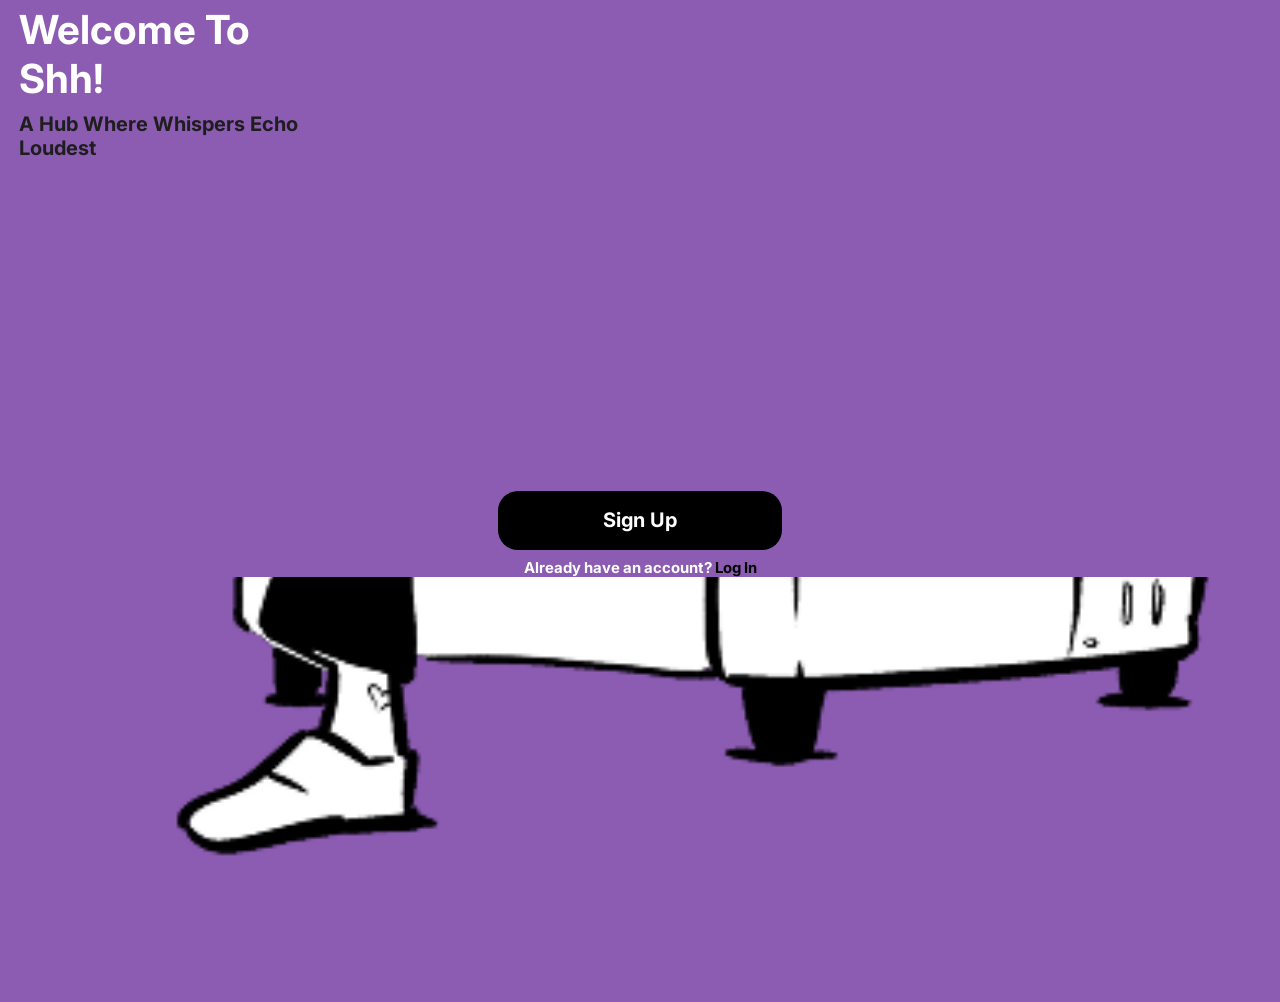
<file: index.html>
<!DOCTYPE html>
<html lang="en">
<head>
    <meta charset="UTF-8">
    <meta name="viewport" content="width=device-width, initial-scale=1.0">
    <title>MOBILE-APP-LOGIN-PAGE</title>
    <link rel="stylesheet" href="src/css/style.css">
</head>
<body>
    <header>
        <h1>Welcome To Shh!</h1>
        <p>A Hub Where Whispers Echo Loudest</p>
    </header>
    <main>
        <section class="section__images">
            <img src="src/stora/img/cloud-left.png" >
            <img src="src/stora/img/cloud-right.png" >
        </section>
        <section class="section__form">
            <a href="sign-up.html">Sign Up</a>
            <p>Already have an account? <a href="views/login.html">Log In</a></p>
        </section>
    </main>
    <footer>
        <img src="src/stora/img/girl.png">
    </footer>
</body>
</html>
</file>
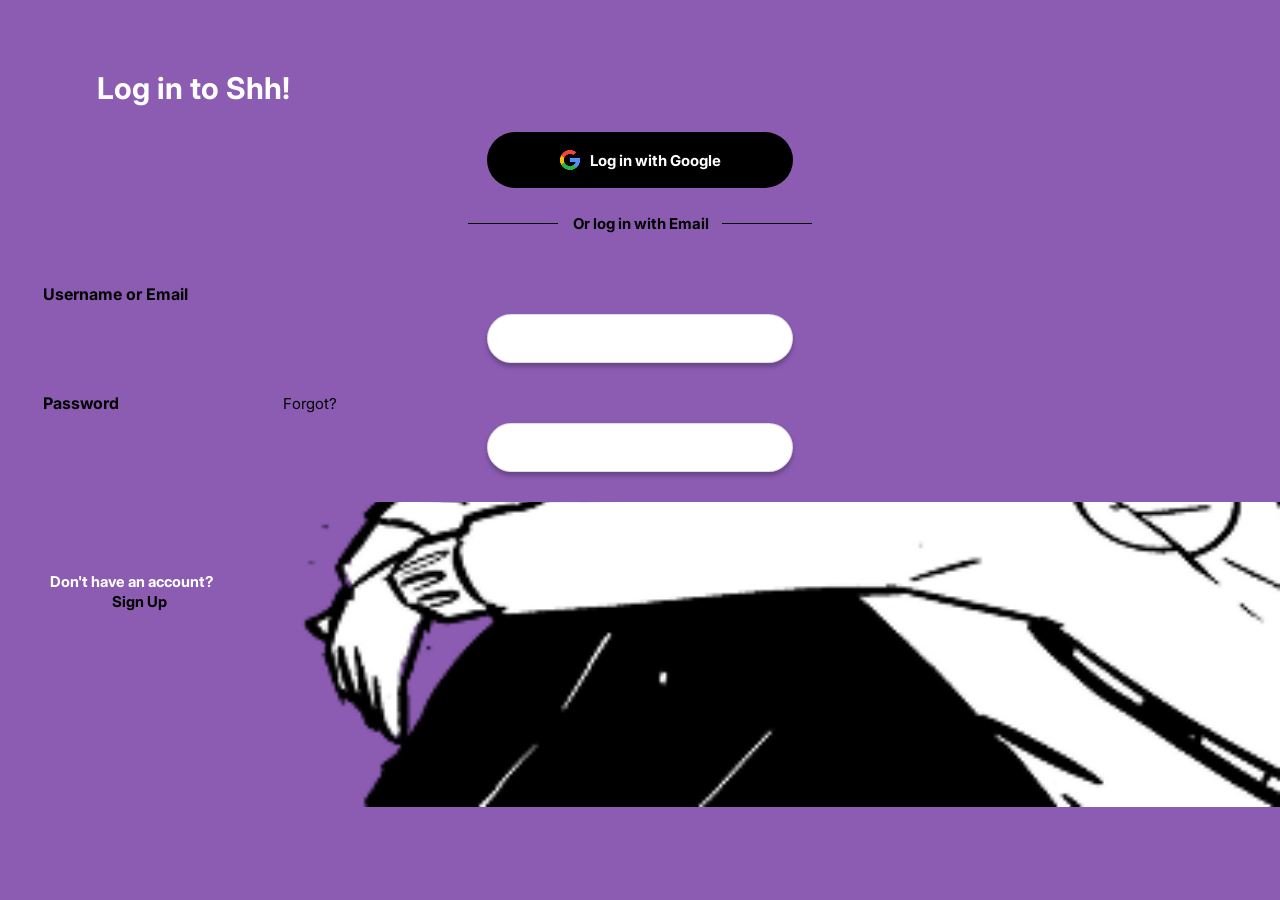
<file: views/login.html>
<!DOCTYPE html>
<html lang="en">
<head>
    <meta charset="UTF-8">
    <link rel="stylesheet" href="../src/css/login.css">
    <meta name="viewport" content="width=device-width, initial-scale=1.0">
    <title>Log In</title>
</head>
<body>
    <header>
        <h1>Log in to Shh!</h1>
        <a href="#"><img src="../src/stora/img/google.png">Log in with Google</a>
        <p><img src="../src/stora/img/Line.png"> Or log in with Email <img src="../src/stora/img/Line.png"></p>
    </header>
        
    <main>
        <form>
            <label for="email">Username or Email</label>
                <input type="text" >
            <label for="password">Password <a href="#">Forgot?</a></label>
                <input type="password" >
        
        </form>
        
    </main>
    <footer>
        <section class="section__form">
            <p>Don't have an account?</p>
            <a href="views/login.html">Sign Up</a>
        </section>
        <img src="../src/stora/img/girl-two.png">
    </footer>
    
</body>
</html>
</file>
<file: src/css/style.css>
@import url(variables.css);
*{
    margin: 0;
    padding: 0;
    box-sizing: border-box;
    font-family: "Inter_18pt-Regular";
    
}

body{
    background-color: var(--color-5);
}

/********************* Header **********************/

header{
    margin-left: 19px;
    margin-right: 19px;
    margin-top: 5px;
}

header h1{
    width: 264px;
    color: var(--color-1);
    font-size: 40px;
    font-family: "Inter_28pt-Bold";
}

header p{
    width: 342px;
    margin-top: 9px;
    font-size: 20px;
    color: var(--color-4);
    font-family: "Inter_18pt-Bold";
}

/*************************************************/
/********************* Main **********************/

main{
    /* background-color: red; */
}

.section__images{
    /* background-color: blue; */
    height: 279px;
    margin-top: 25px;
    position: relative;
    overflow: hidden;
}

.section__images img{
    /* background-color: violet; */

}

.section__images img:first-child{
    position: absolute;
    left: -50%;

}

.section__images img:last-child{
    position: absolute;
    right: -50%;
    bottom: 0;
}

.section__form{
    /* background-color: bisque; */
    margin-top: 27px;
    position: relative;
}

.section__form > a{
    display: block;
    position: relative;
    inset: 0;
    margin: auto;
    background-color: var(--color-3);
    width: 284px;
    height: 59px;
    border-radius: 20px;
    color: var(--color-1);
    text-align: center;
    padding-top: 17px;
    font-family: "Inter_18pt-Bold";
    font-size: 20px;
    text-decoration: none;
}

.section__form p,
.section__form p a{
    /* background-color: yellow; */
    text-decoration: none;
    color: var(--color-1);
    margin-top: 8px;
    text-align: center;
    font-family: "Inter_18pt-Bold";
    font-size: 15px;

}   

.section__form p a{
    color: var(--color-3);
}

footer {
    /* background-color: aqua; */
    height: 425px;
    position: relative;
    overflow: hidden;
    
}

footer img {
    /* background-color: brown; */
    position: absolute;
    bottom: 0;
    width: 100%;
    
}
</file>
<file: src/css/login.css>
@import url(variables.css);

*{
    margin: 0;
    padding: 0;
    box-sizing: border-box;
    font-family: "Inter_18pt-Regular";
    
}

body{
    background-color: var(--color-5);
}

header{
    margin-top: 70px;
}

header h1{
    width: 264px;
    color: var(--color-1);
    font-size: 30px;
    font-family: "Inter_28pt-Bold";
    margin-left: 97px;
    
}

header a{
    display: flex;
    position: relative;
    margin: auto;
    background-color: var(--color-3);
    width: 306px;
    height: 56px;
    border-radius: 50px;
    color: var(--color-1);
    text-align: center;
    font-family: "Inter_18pt-Bold";
    font-size: 15px;
    text-decoration: none;
    margin-top: 26px;
    justify-content: center;
    align-items: center;
    gap: 10px;

}

header p{
    display: flex;
    position: relative;
    margin: auto;
    color: var(--color-3);
    text-align: center;
    font-family: "Inter_18pt-Bold";
    font-size: 15px;
    margin-top: 26px;
    justify-content: center;
    align-items: center;
}

header p img:first-child{
    margin-right: 15px;

}

header p img:last-child{
    margin-left: 13px;

}

main form{
    margin-top: 51px;
}

main form label{
    display: block;
    margin-left: 43px;
    font-family: "Inter_18pt-Bold";
    color: var(--color-3);
    
}


main form label a{
    display: inline;
    margin-left: 160px;
    font-family: "Inter_18pt-Regular";
    color: var(--color-3);
    text-decoration: none;
}


main form input{
    display: flex;
    position: relative;
    margin: auto;
    background-color: var(--color-1);
    width: 306px;
    height: 49px;
    border-radius: 50px;
    text-align: center;
    font-family: "Inter_18pt-Bold";
    font-size: 15px;
    margin-top: 10px;
    justify-content: center;
    align-items: center;
    border: 1px solid var(--color-6);
    box-shadow:  0px 4px 4px var(--color-7);
    margin-bottom: 30px;
}

.section__form p, a{
    font-family: "Inter_28pt-Bold";
    font-size: 15px;
    text-decoration: none;
}

.section__form p{
    color: var(--color-1);
    margin-left: 50px;
    margin-top: 70px;
}
.section__form a{
    color: var(--color-3);
    margin-left: 112px;
    margin-top: 6px;
}

footer {
    margin-top: 0;
    height: 305px;
    position: relative;
    overflow: hidden;
    
}

footer img {
    /* background-color: brown; */
    position: absolute;
    bottom: 0;
    width: 100%;

}
</file>
